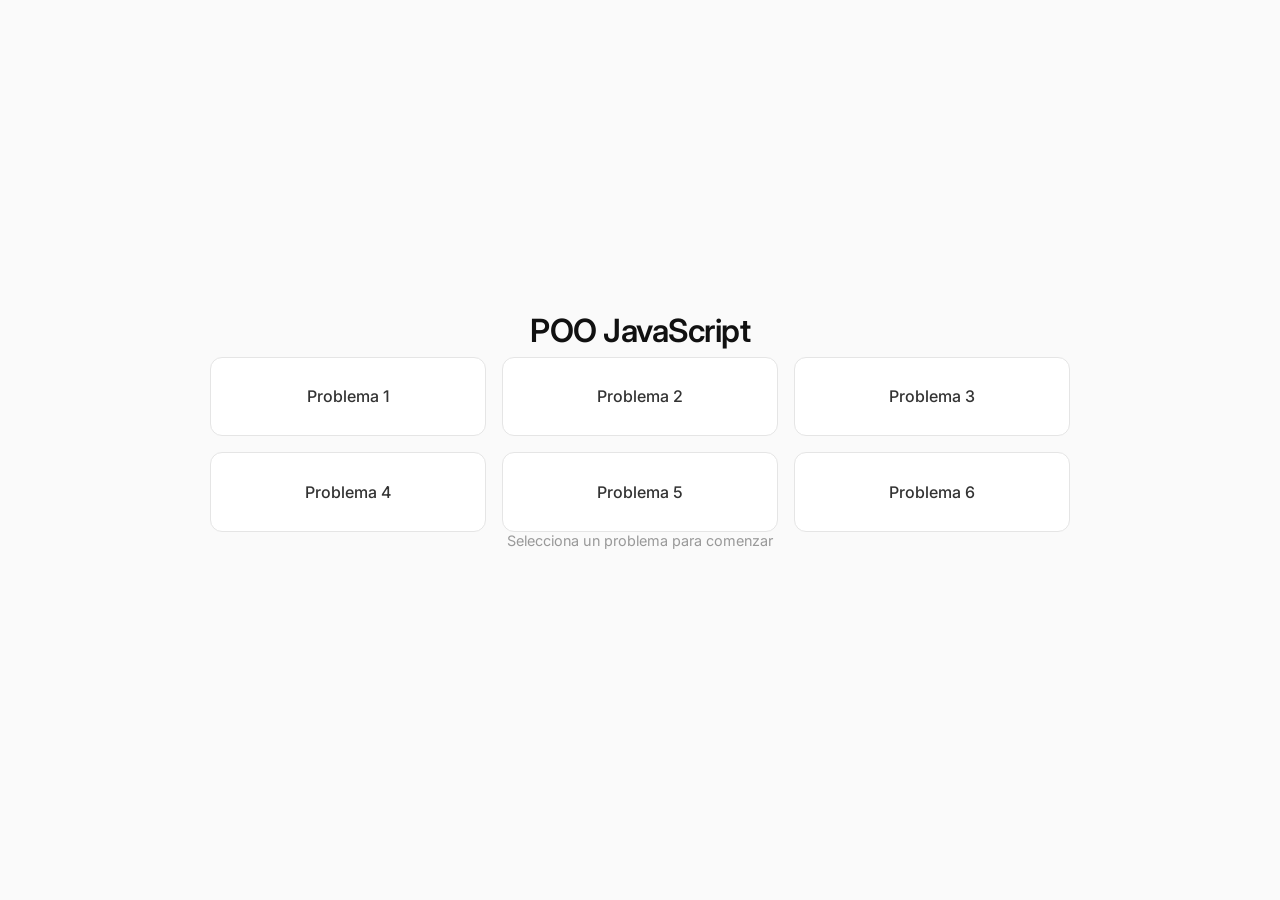
<file: index.html>
<!DOCTYPE html>
<html lang="es">
<head>
    <meta charset="UTF-8">
    <meta name="viewport" content="width=device-width, initial-scale=1.0">
    <title>POO JavaScript</title>
    <link rel="stylesheet" href="./css/styles.css">
</head>
<body>
    <main>
        <div>
            <a href="./Problema-1-Sistema-de-cuentas-bancarias/index.html">Problema 1</a>
            <a href="./Problema-2-Inventario-de-una-tienda/index.html">Problema 2</a>
            <a href="./Problema-3-Registro-de-estudiantes/index.html">Problema 3</a>
            <a href="./Problema-4-Carrito-de-compras-en-una-tienda-en-linea/">Problema 4</a>
            <a href="./Problema-5-Control-de-vehiculos/inde.html">Problema 5</a>
            <a href="./Problema-6-Sistema-de-biblioteca/index.html">Problema 6</a>
        </div>
    </main>
</body>
</html>
</file>
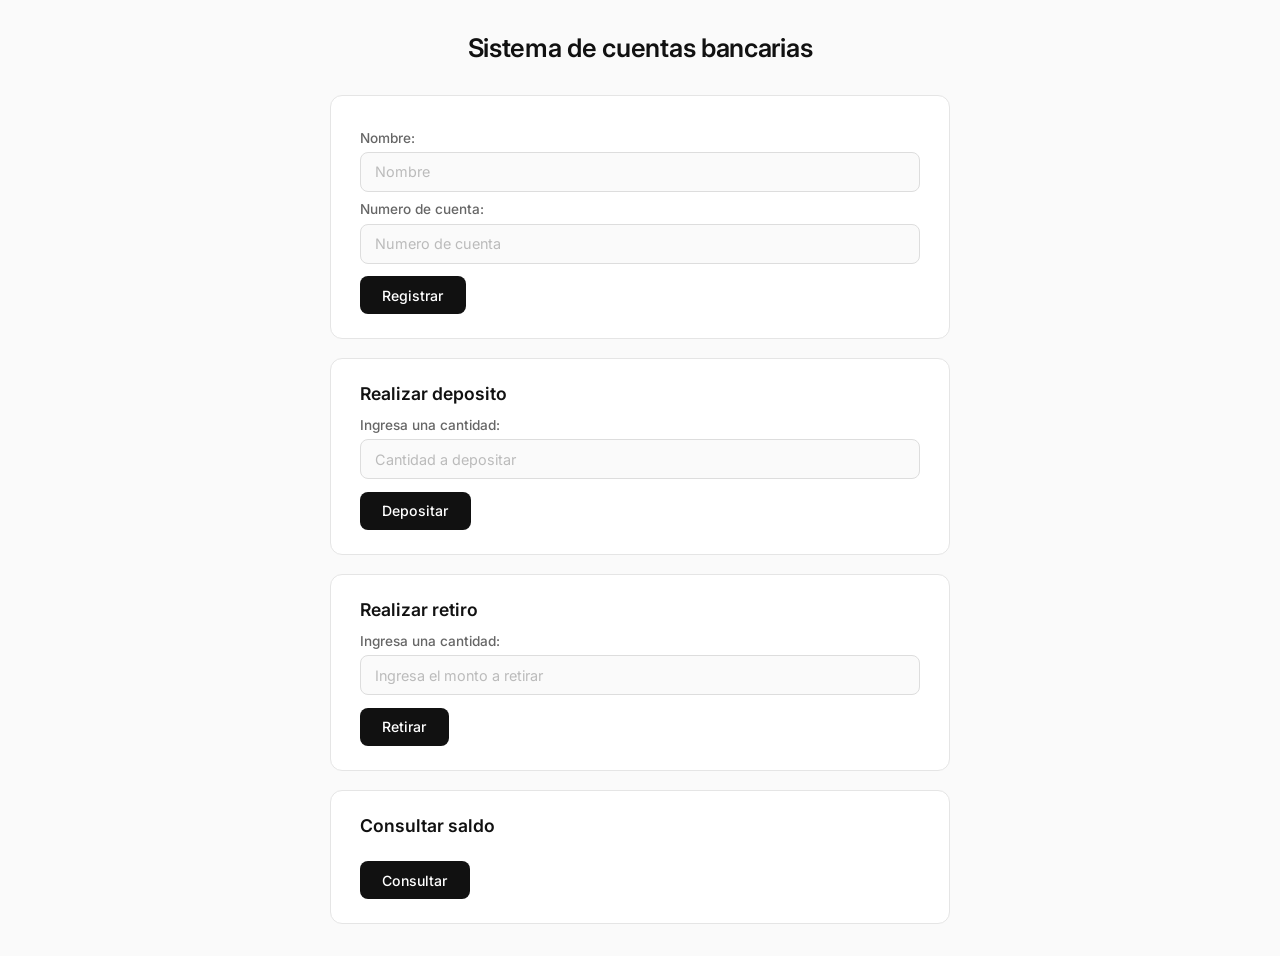
<file: Problema-1-Sistema-de-cuentas-bancarias/index.html>
<!DOCTYPE html>
<html lang="es">
<head>
    <meta charset="UTF-8">
    <meta name="viewport" content="width=device-width, initial-scale=1.0">
    <title>Problema 1: Sistema de cuentas bancarias</title>
    <link rel="stylesheet" href="./css/styles.css">
</head>
<body>
    <main>
        <h1>Sistema de cuentas bancarias</h1>

        <form action="">
            <div class="register-form">
                <h3>Nombre:</h3>
                <input type="text" id="name" placeholder="Nombre" required>
                <h3>Numero de cuenta:</h3>
                <input type="number" id="accountNumber" placeholder="Numero de cuenta" required>

                <button type="button" id="btnRegister">Registrar</button>
            </div>

            <div id="deposit-form">
                <h2>Realizar deposito</h2>

                <h3>Ingresa una cantidad:</h3>
                <input type="number" name="" id="depositInput" placeholder="Cantidad a depositar">
                
                <input type="button" value="Depositar" id="btnDeposit">

                <div id="depositResult"></div>
            </div>

            <div class="withdrawBalance-form">
                <h2>Realizar retiro</h2>

                <h3>Ingresa una cantidad:</h3>
                <input type="number" name="" id="withdraw" placeholder="Ingresa el monto a retirar">

                <input type="button" value="Retirar" id="btnwithdrawBalance">
                <div id="withdrawMoney"></div>
            
            </div>
            
            <div class="consult-form">
                <h2>Consultar saldo</h2>
                <input type="button" value="Consultar" id="btnConsult">
                
                <div id="consult"></div>
            </div>
        </form>
    </main>

    <script type="module" src="./js/Main.js"></script>
</body>
</html>
</file>
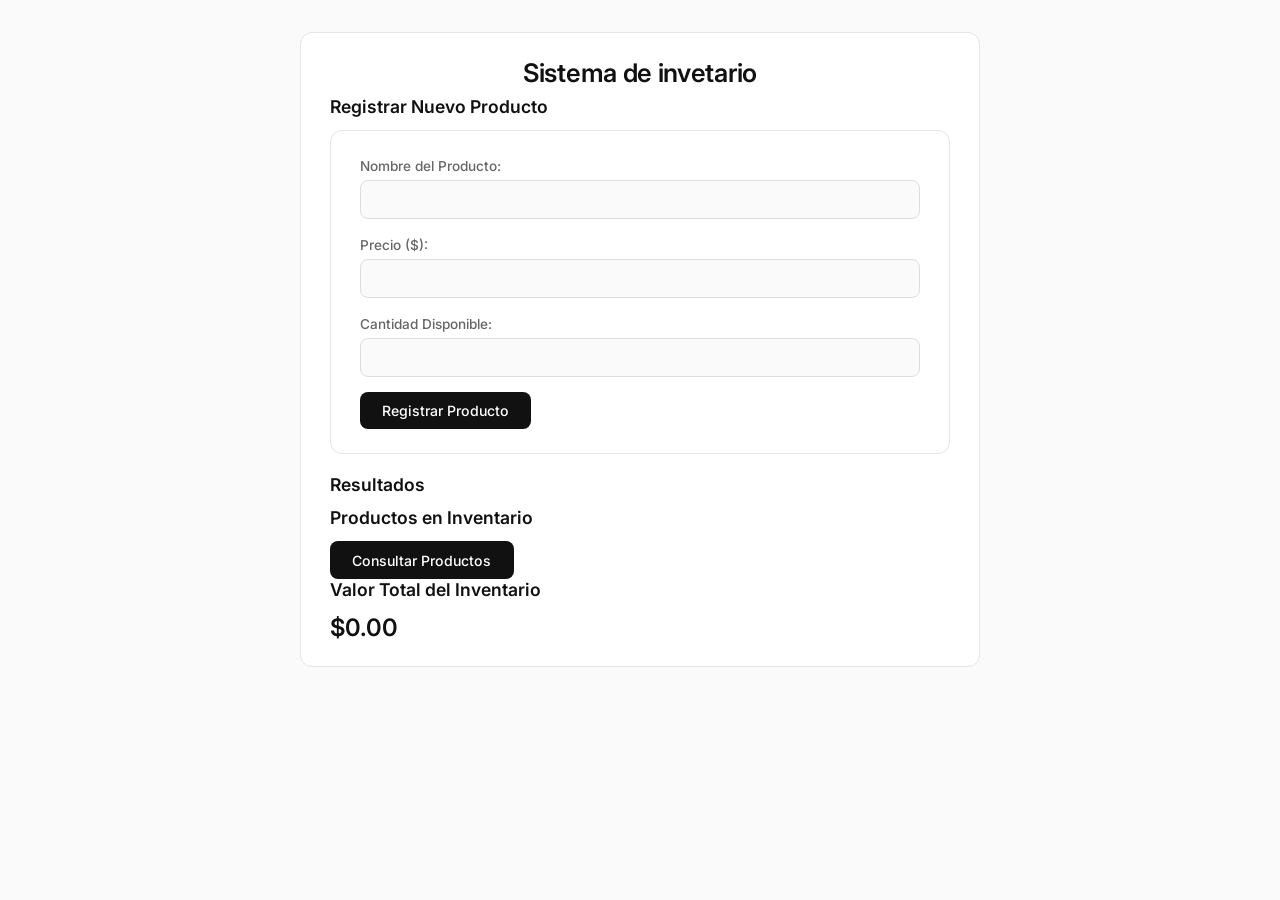
<file: Problema-2-Inventario-de-una-tienda/index.html>
<!DOCTYPE html>
<html lang="es">
<head>
    <meta charset="UTF-8">
    <meta name="viewport" content="width=device-width, initial-scale=1.0">
    <title>Problema 2: Inventario de una tienda</title>
    <link rel="stylesheet" href="./css/styles.css">
</head>
<body>
    <main>
        <div>
            <h1>Sistema de invetario</h1>
        <div>

        <div>
            <h2>Registrar Nuevo Producto</h2>
        </div>
        <form id="productForm">
            <label for="name">Nombre del Producto:</label>
            <input type="text" id="name" required>
            <br><br>
            
            <label for="price">Precio ($):</label>
            <input type="number" id="price" required>
            <br><br>
            
            <label for="amount">Cantidad Disponible:</label>
            <input type="number" id="amount" min="0" required>
            <br><br>
            
            <button type="submit" id="btnRegisterProduct">Registrar Producto</button>
        </form>

        <div>
            <h2>Resultados</h2>
            <div id="result"></div>
        </div>

        <div>
            <h2>Productos en Inventario</h2>
            <input type="button" value="Consultar Productos" id="btnConsult">
            <div id="inventoryList">
                <!-- <p>No hay productos registrados</p> -->
            </div>
        </div>

        <div>
            <h2>Valor Total del Inventario</h2>
            <div id="totalValue">$0.00</div>
        </div>
    </main>

    <script type="module" src="./js/Main.js"></script>
</body>
</html>
</file>
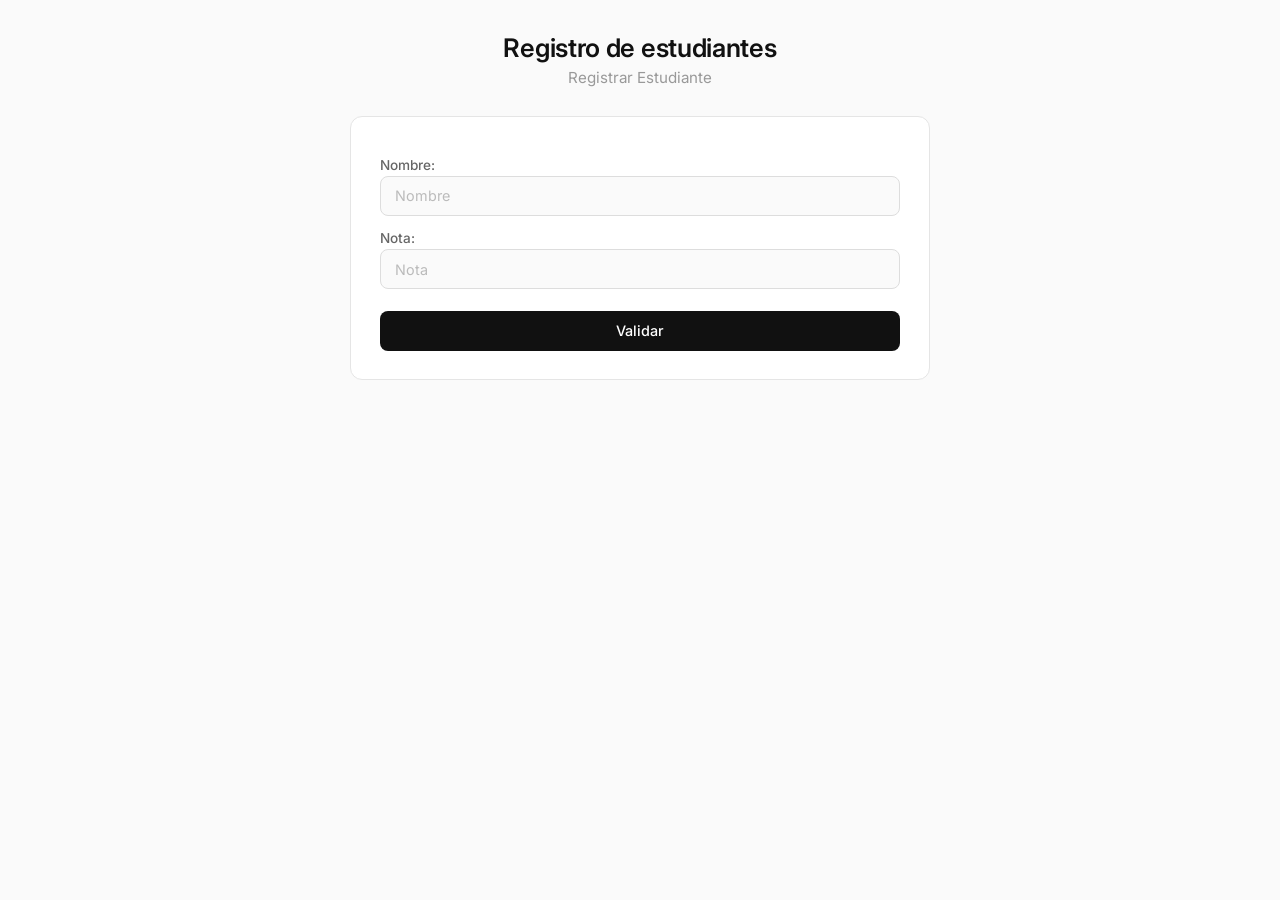
<file: Problema-3-Registro-de-estudiantes/index.html>
<!DOCTYPE html>
<html lang="es">
<head>
    <meta charset="UTF-8">
    <meta name="viewport" content="width=device-width, initial-scale=1.0">
    <title>Problema 3: Registro de estudiantes</title>
    <link rel="stylesheet" href="./css/styles.css">
</head>
<body>
    <main>
        <h1>
            Registro de estudiantes
        </h1>

        <h2>
            Registrar Estudiante
        </h2>

        <form id="studentForm">
            <div>
                <label for="">Nombre:</label>
                <input type="text" id="name" placeholder="Nombre" required><br><br>
                <label for="">Nota:</label>
                <input type="number" id="score" placeholder="Nota" min="0" max="5" required>

                <br><br>
                <input type="submit" value="Validar" id="btnValidate">
            </div>
        </form>

        <div id="result">

        </div>
    </main>

    <script type="module" src="./js/Main.js"></script>
</body>
</html>
</file>
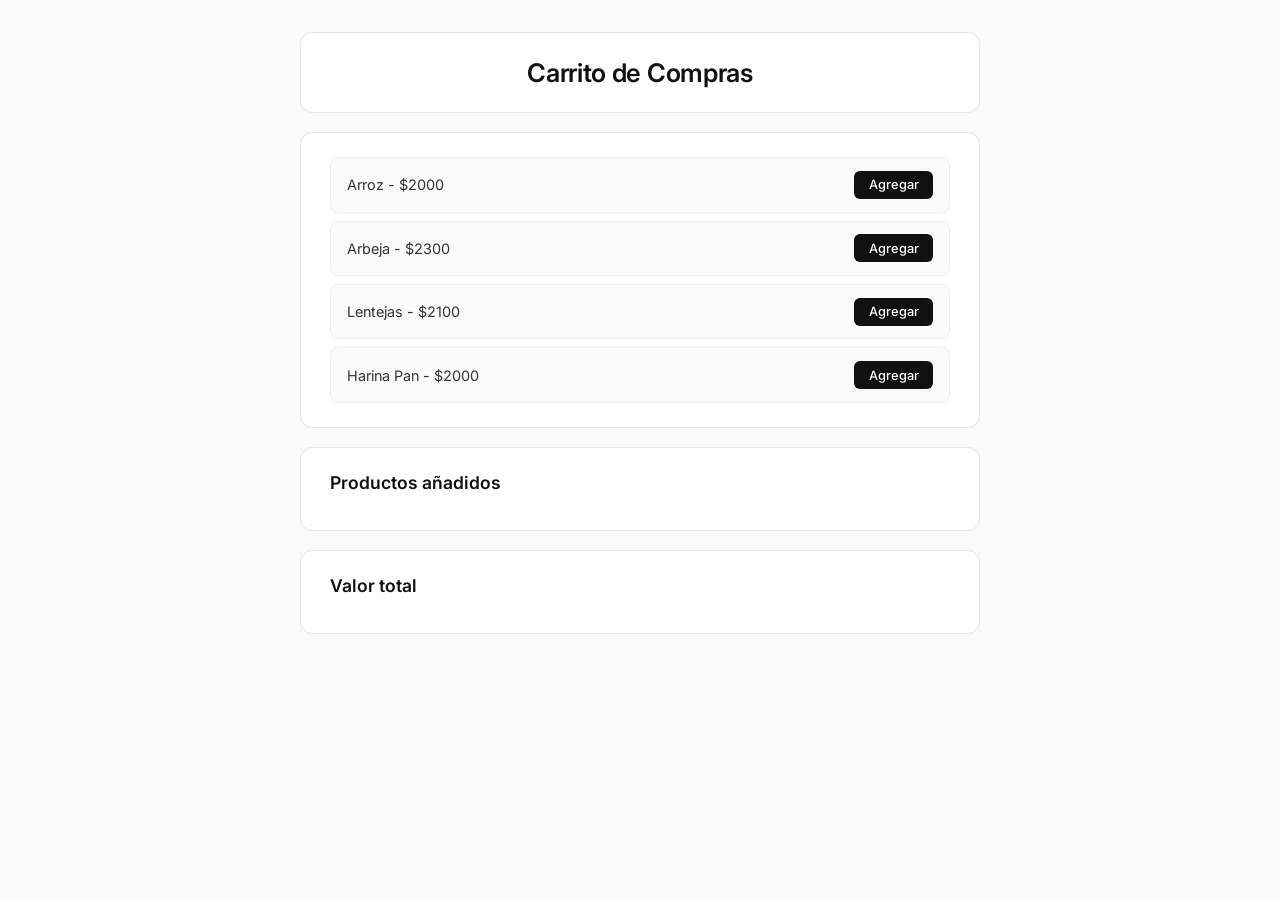
<file: Problema-4-Carrito-de-compras-en-una-tienda-en-linea/index.html>
<!DOCTYPE html>
<html lang="es">
<head>
    <meta charset="UTF-8">
    <meta name="viewport" content="width=device-width, initial-scale=1.0">
    <title>Problema 4: Carrito de compras en una tienda en línea</title>
    <link rel="stylesheet" href="./css/styles.css">
</head>
<body>
    <main>
        <div>
            <h1>Carrito de Compras</h1>
        </div>

        <div>
            <ul id="catalog">

            </ul>
        </div>

        <div>
            <h2>Productos añadidos</h2>
            <ul id="cartItem">

            </ul>
        </div>

        <div>
            <h2>Valor total</h2>
            <div id="valueTotal">

            </div>
        </div>
    </main>

    <script type="module" src="./js/Main.js"></script>
</body>
</html>
</file>
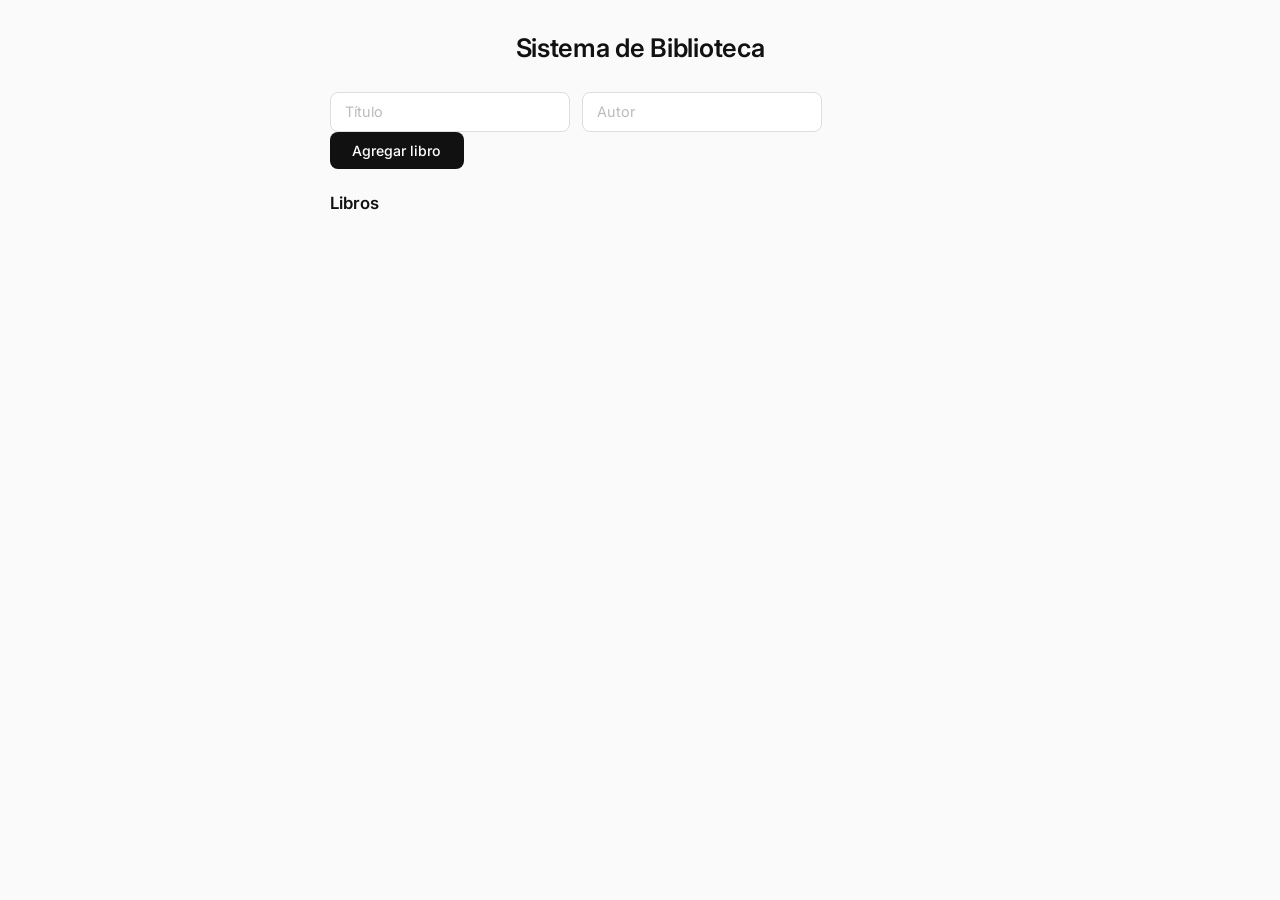
<file: Problema-6-Sistema-de-biblioteca/index.html>
<!DOCTYPE html>
<html lang="es">
<head>
    <meta charset="UTF-8">
    <meta name="viewport" content="width=device-width, initial-scale=1.0">
    <title>Problema 6: Sistema de biblioteca</title>
    <link rel="stylesheet" href="./css/styles.css">
</head>
<body>
    <main>
        <h2>Sistema de Biblioteca</h2>

        <input type="text" id="title" placeholder="Título" required>
        <input type="text" id="author" placeholder="Autor" required>
        <button id="addBook">Agregar libro</button>

        <h3>Libros</h3>
        <div id="bookList"></div>
    </main>

    <script type="module" src="./js/Main.js"></script>
</body>
</html>
</file>
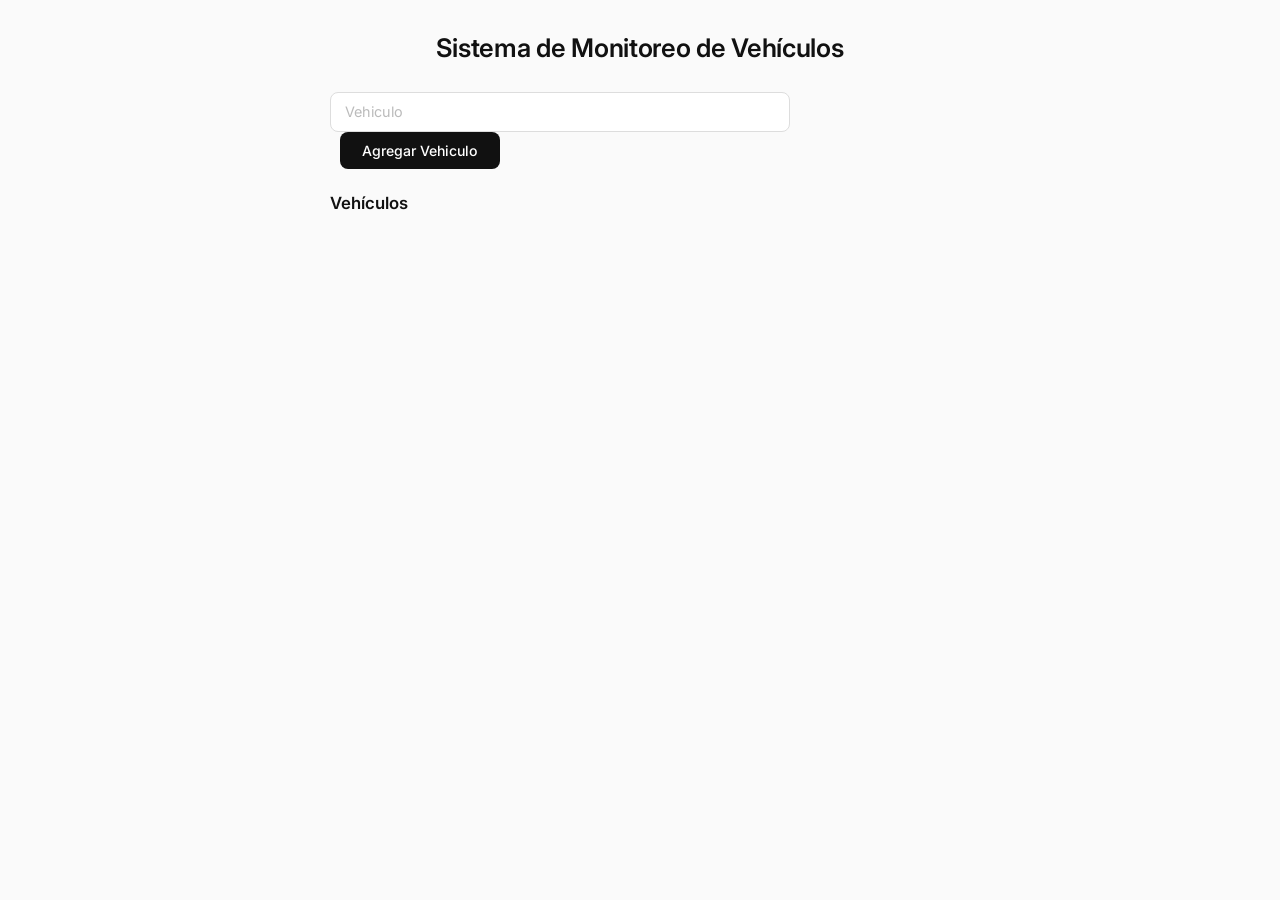
<file: Problema-5-Control-de-vehiculos/inde.html>
<!DOCTYPE html>
<html lang="es">
<head>
    <meta charset="UTF-8">
    <meta name="viewport" content="width=device-width, initial-scale=1.0">
    <title>Problema 5: Control de vehículos</title>
    <link rel="stylesheet" href="./css/styles.css">
</head>
<body>
    <main>
        <h2>Sistema de Monitoreo de Vehículos</h2>

        <input type="text" id="vehicleId" placeholder="Vehiculo">
        <input id="addVehicle" type="submit" value="Agregar Vehiculo" required>

        <h3>Vehículos</h3>
        <div id="listVehicles"></div>

        <script type="module" src="./js/Main.js"></script>
    </main>
</body>
</html>
</file>
<file: css/styles.css>
@import url('https://fonts.googleapis.com/css2?family=Inter:wght@300;400;500;600&display=swap');

* {
    margin: 0;
    padding: 0;
    box-sizing: border-box;
}

body {
    font-family: 'Inter', sans-serif;
    min-height: 100vh;
    background: #fafafa;
    display: flex;
    justify-content: center;
    align-items: center;
    padding: 2rem;
}

main {
    width: 100%;
    max-width: 860px;
    text-align: center;
}

main::before {
    content: 'POO JavaScript';
    display: block;
    font-size: 2rem;
    font-weight: 600;
    color: #111;
    margin-bottom: 0.4rem;
    letter-spacing: -0.5px;
}

main::after {
    content: 'Selecciona un problema para comenzar';
    display: block;
    font-size: 0.9rem;
    color: #999;
    margin-bottom: 2.5rem;
}

main > div {
    display: grid;
    grid-template-columns: repeat(auto-fit, minmax(240px, 1fr));
    gap: 1rem;
}

a {
    display: flex;
    align-items: center;
    justify-content: center;
    text-decoration: none;
    color: #333;
    font-weight: 500;
    font-size: 1rem;
    padding: 1.8rem 1.5rem;
    border-radius: 12px;
    background: #fff;
    border: 1px solid #e5e5e5;
    transition: all 0.2s ease;
}

a:hover {
    border-color: #111;
    color: #111;
    box-shadow: 0 2px 8px rgba(0, 0, 0, 0.06);
}

a:active {
    transform: scale(0.98);
}
</file>
<file: Problema-1-Sistema-de-cuentas-bancarias/css/styles.css>
@import url('https://fonts.googleapis.com/css2?family=Inter:wght@300;400;500;600&display=swap');

* {
    margin: 0;
    padding: 0;
    box-sizing: border-box;
}

body {
    font-family: 'Inter', sans-serif;
    min-height: 100vh;
    background: #fafafa;
    padding: 2rem;
    color: #333;
}

main {
    max-width: 620px;
    margin: 0 auto;
}

h1 {
    text-align: center;
    font-size: 1.6rem;
    font-weight: 600;
    color: #111;
    margin-bottom: 2rem;
    letter-spacing: -0.3px;
}

form {
    display: flex;
    flex-direction: column;
    gap: 1.2rem;
}

.register-form,
#deposit-form,
.withdrawBalance-form,
.consult-form {
    background: #fff;
    border: 1px solid #e5e5e5;
    border-radius: 12px;
    padding: 1.5rem 1.8rem;
    transition: box-shadow 0.2s ease;
}

.register-form:hover,
#deposit-form:hover,
.withdrawBalance-form:hover,
.consult-form:hover {
    box-shadow: 0 2px 12px rgba(0, 0, 0, 0.05);
}

h2 {
    font-size: 1.1rem;
    font-weight: 600;
    color: #111;
    margin-bottom: 0.8rem;
}

h3 {
    font-size: 0.85rem;
    font-weight: 500;
    color: #666;
    margin-bottom: 0.4rem;
    margin-top: 0.6rem;
}

input[type="text"],
input[type="number"] {
    width: 100%;
    padding: 0.65rem 0.9rem;
    background: #fafafa;
    border: 1px solid #ddd;
    border-radius: 8px;
    color: #111;
    font-family: 'Inter', sans-serif;
    font-size: 0.9rem;
    outline: none;
    transition: border-color 0.2s ease;
}

input[type="text"]::placeholder,
input[type="number"]::placeholder {
    color: #bbb;
}

input[type="text"]:focus,
input[type="number"]:focus {
    border-color: #111;
}

button,
input[type="button"] {
    padding: 0.65rem 1.4rem;
    background: #111;
    color: #fff;
    font-family: 'Inter', sans-serif;
    font-size: 0.88rem;
    font-weight: 500;
    border: none;
    border-radius: 8px;
    cursor: pointer;
    transition: opacity 0.2s ease;
    margin-top: 0.8rem;
}

button:hover,
input[type="button"]:hover {
    opacity: 0.8;
}

button:active,
input[type="button"]:active {
    opacity: 0.65;
}

#depositResult,
#withdrawMoney,
#consult {
    margin-top: 0.8rem;
    font-size: 0.9rem;
}

#depositResult:empty,
#withdrawMoney:empty,
#consult:empty {
    display: none;
}

.result {
    padding: 0.8rem 1rem;
    border-radius: 0 8px 8px 0;
    font-weight: 500;
    border-left: 3px solid #ddd;
    background: #f5f5f5;
    color: #333;
}

.result.success {
    border-left-color: #111;
    color: #111;
}

.result.error {
    border-left-color: #999;
    color: #666;
    background: #f9f9f9;
}
</file>
<file: Problema-2-Inventario-de-una-tienda/css/styles.css>
@import url('https://fonts.googleapis.com/css2?family=Inter:wght@300;400;500;600&display=swap');

* {
    margin: 0;
    padding: 0;
    box-sizing: border-box;
}

body {
    font-family: 'Inter', sans-serif;
    min-height: 100vh;
    background: #fafafa;
    padding: 2rem;
    color: #333;
}

main {
    max-width: 680px;
    margin: 0 auto;
}

main > div {
    background: #fff;
    border: 1px solid #e5e5e5;
    border-radius: 12px;
    padding: 1.5rem 1.8rem;
    margin-bottom: 1.2rem;
}

h1 {
    text-align: center;
    font-size: 1.6rem;
    font-weight: 600;
    color: #111;
    margin-bottom: 0.5rem;
    letter-spacing: -0.3px;
}

h2 {
    font-size: 1.1rem;
    font-weight: 600;
    color: #111;
    margin-bottom: 0.8rem;
}

form#productForm {
    background: #fff;
    border: 1px solid #e5e5e5;
    border-radius: 12px;
    padding: 1.5rem 1.8rem;
    margin-bottom: 1.2rem;
}

label {
    font-size: 0.85rem;
    font-weight: 500;
    color: #666;
}

br {
    display: none;
}

form#productForm input[type="text"],
form#productForm input[type="number"] {
    width: 100%;
    padding: 0.65rem 0.9rem;
    margin-top: 0.3rem;
    margin-bottom: 0.9rem;
    background: #fafafa;
    border: 1px solid #ddd;
    border-radius: 8px;
    color: #111;
    font-family: 'Inter', sans-serif;
    font-size: 0.9rem;
    outline: none;
    transition: border-color 0.2s ease;
}

form#productForm input:focus {
    border-color: #111;
}

button,
input[type="button"] {
    padding: 0.65rem 1.4rem;
    background: #111;
    color: #fff;
    font-family: 'Inter', sans-serif;
    font-size: 0.88rem;
    font-weight: 500;
    border: none;
    border-radius: 8px;
    cursor: pointer;
    transition: opacity 0.2s ease;
}

button:hover,
input[type="button"]:hover {
    opacity: 0.8;
}

button:active,
input[type="button"]:active {
    opacity: 0.65;
}

#result p {
    padding: 0.6rem 0.9rem;
    margin-bottom: 0.4rem;
    background: #f5f5f5;
    border-left: 3px solid #333;
    border-radius: 0 8px 8px 0;
    color: #333;
    font-weight: 500;
    font-size: 0.9rem;
}

#inventoryList p {
    padding: 0.7rem 1rem;
    margin-bottom: 0.4rem;
    background: #fafafa;
    border: 1px solid #eee;
    border-radius: 8px;
    color: #333;
    font-size: 0.9rem;
    transition: background 0.15s ease;
}

#inventoryList p:hover {
    background: #f0f0f0;
}

#totalValue {
    font-size: 1.5rem;
    font-weight: 600;
    color: #111;
}
</file>
<file: Problema-3-Registro-de-estudiantes/css/styles.css>
@import url('https://fonts.googleapis.com/css2?family=Inter:wght@300;400;500;600&display=swap');

* {
    margin: 0;
    padding: 0;
    box-sizing: border-box;
}

body {
    font-family: 'Inter', sans-serif;
    min-height: 100vh;
    background: #fafafa;
    padding: 2rem;
    color: #333;
}

main {
    max-width: 580px;
    margin: 0 auto;
}

h1 {
    text-align: center;
    font-size: 1.6rem;
    font-weight: 600;
    color: #111;
    margin-bottom: 0.3rem;
    letter-spacing: -0.3px;
}

h2 {
    text-align: center;
    font-size: 0.95rem;
    font-weight: 400;
    color: #999;
    margin-bottom: 1.8rem;
}

form#studentForm {
    background: #fff;
    border: 1px solid #e5e5e5;
    border-radius: 12px;
    padding: 1.8rem;
    margin-bottom: 1.5rem;
}

form#studentForm > div {
    display: flex;
    flex-direction: column;
    gap: 0.2rem;
}

br {
    display: none;
}

label {
    font-size: 0.85rem;
    font-weight: 500;
    color: #666;
    margin-top: 0.7rem;
}

input[type="text"],
input[type="number"] {
    width: 100%;
    padding: 0.65rem 0.9rem;
    background: #fafafa;
    border: 1px solid #ddd;
    border-radius: 8px;
    color: #111;
    font-family: 'Inter', sans-serif;
    font-size: 0.9rem;
    outline: none;
    transition: border-color 0.2s ease;
}

input[type="text"]::placeholder,
input[type="number"]::placeholder {
    color: #bbb;
}

input[type="text"]:focus,
input[type="number"]:focus {
    border-color: #111;
}

input[type="submit"] {
    width: 100%;
    padding: 0.7rem 1.4rem;
    margin-top: 1.2rem;
    background: #111;
    color: #fff;
    font-family: 'Inter', sans-serif;
    font-size: 0.9rem;
    font-weight: 500;
    border: none;
    border-radius: 8px;
    cursor: pointer;
    transition: opacity 0.2s ease;
}

input[type="submit"]:hover {
    opacity: 0.8;
}

input[type="submit"]:active {
    opacity: 0.65;
}

#result {
    display: flex;
    flex-direction: column;
    gap: 0.5rem;
}

#result p {
    padding: 0.8rem 1rem;
    background: #fff;
    border: 1px solid #e5e5e5;
    border-radius: 10px;
    color: #333;
    font-size: 0.9rem;
    font-weight: 400;
}
</file>
<file: Problema-4-Carrito-de-compras-en-una-tienda-en-linea/css/styles.css>
@import url('https://fonts.googleapis.com/css2?family=Inter:wght@300;400;500;600&display=swap');

* {
    margin: 0;
    padding: 0;
    box-sizing: border-box;
}

body {
    font-family: 'Inter', sans-serif;
    min-height: 100vh;
    background: #fafafa;
    padding: 2rem;
    color: #333;
}

main {
    max-width: 680px;
    margin: 0 auto;
}

main > div {
    background: #fff;
    border: 1px solid #e5e5e5;
    border-radius: 12px;
    padding: 1.5rem 1.8rem;
    margin-bottom: 1.2rem;
}

h1 {
    text-align: center;
    font-size: 1.6rem;
    font-weight: 600;
    color: #111;
    letter-spacing: -0.3px;
}

h2 {
    font-size: 1.1rem;
    font-weight: 600;
    color: #111;
    margin-bottom: 0.8rem;
}

ul#catalog {
    list-style: none;
    display: flex;
    flex-direction: column;
    gap: 0.5rem;
}

ul#catalog li {
    display: flex;
    justify-content: space-between;
    align-items: center;
    padding: 0.8rem 1rem;
    background: #fafafa;
    border: 1px solid #eee;
    border-radius: 8px;
    color: #333;
    font-size: 0.9rem;
    transition: background 0.15s ease;
}

ul#catalog li:hover {
    background: #f0f0f0;
}

ul#catalog li button {
    padding: 0.4rem 0.9rem;
    background: #111;
    color: #fff;
    font-family: 'Inter', sans-serif;
    font-size: 0.8rem;
    font-weight: 500;
    border: none;
    border-radius: 6px;
    cursor: pointer;
    transition: opacity 0.2s ease;
    margin-left: 0.8rem;
    white-space: nowrap;
}

ul#catalog li button:hover {
    opacity: 0.8;
}

ul#cartItem {
    list-style: none;
    display: flex;
    flex-direction: column;
    gap: 0.4rem;
}

ul#cartItem li {
    display: flex;
    justify-content: space-between;
    align-items: center;
    padding: 0.7rem 1rem;
    background: #f5f5f5;
    border-left: 3px solid #333;
    border-radius: 0 8px 8px 0;
    color: #333;
    font-size: 0.9rem;
}

ul#cartItem li button {
    padding: 0.35rem 0.8rem;
    background: #fff;
    color: #333;
    font-family: 'Inter', sans-serif;
    font-size: 0.78rem;
    font-weight: 500;
    border: 1px solid #ddd;
    border-radius: 6px;
    cursor: pointer;
    transition: all 0.2s ease;
    margin-left: 0.8rem;
}

ul#cartItem li button:hover {
    border-color: #111;
    color: #111;
}

#valueTotal {
    text-align: center;
}

#valueTotal p {
    font-size: 1.5rem;
    font-weight: 600;
    color: #111;
}
</file>
<file: Problema-6-Sistema-de-biblioteca/css/styles.css>
@import url('https://fonts.googleapis.com/css2?family=Inter:wght@300;400;500;600&display=swap');

* {
    margin: 0;
    padding: 0;
    box-sizing: border-box;
}

body {
    font-family: 'Inter', sans-serif;
    min-height: 100vh;
    background: #fafafa;
    padding: 2rem;
    color: #333;
}

main {
    max-width: 620px;
    margin: 0 auto;
}

h2 {
    text-align: center;
    font-size: 1.6rem;
    font-weight: 600;
    color: #111;
    margin-bottom: 1.8rem;
    letter-spacing: -0.3px;
}

h3 {
    font-size: 1.05rem;
    font-weight: 600;
    color: #111;
    margin-bottom: 0.8rem;
    margin-top: 1.5rem;
}

input[type="text"] {
    width: calc(50% - 70px);
    padding: 0.65rem 0.9rem;
    margin-right: 0.5rem;
    background: #fff;
    border: 1px solid #ddd;
    border-radius: 8px;
    color: #111;
    font-family: 'Inter', sans-serif;
    font-size: 0.9rem;
    outline: none;
    transition: border-color 0.2s ease;
}

input[type="text"]::placeholder {
    color: #bbb;
}

input[type="text"]:focus {
    border-color: #111;
}

button#addBook {
    padding: 0.65rem 1.4rem;
    background: #111;
    color: #fff;
    font-family: 'Inter', sans-serif;
    font-size: 0.88rem;
    font-weight: 500;
    border: none;
    border-radius: 8px;
    cursor: pointer;
    transition: opacity 0.2s ease;
}

button#addBook:hover {
    opacity: 0.8;
}

button#addBook:active {
    opacity: 0.65;
}

#bookList {
    display: flex;
    flex-direction: column;
    gap: 0.8rem;
}

#bookList > div {
    background: #fff;
    border: 1px solid #e5e5e5;
    border-radius: 12px;
    padding: 1.2rem 1.5rem;
    transition: box-shadow 0.2s ease;
}

#bookList > div:hover {
    box-shadow: 0 2px 12px rgba(0, 0, 0, 0.05);
}

#bookList > div h4 {
    font-size: 1rem;
    font-weight: 600;
    color: #111;
    margin-bottom: 0.2rem;
}

#bookList > div p {
    font-size: 0.85rem;
    color: #666;
    margin-bottom: 0.2rem;
}

#bookList > div p:last-of-type {
    margin-bottom: 0.8rem;
    font-weight: 500;
    color: #333;
}

#bookList > div button {
    padding: 0.4rem 1rem;
    font-family: 'Inter', sans-serif;
    font-size: 0.8rem;
    font-weight: 500;
    border-radius: 6px;
    cursor: pointer;
    transition: opacity 0.2s ease;
    margin-right: 0.5rem;
}

#bookList > div button:first-of-type {
    background: #111;
    color: #fff;
    border: none;
}

#bookList > div button:first-of-type:hover {
    opacity: 0.8;
}

#bookList > div button:last-of-type {
    background: #fff;
    color: #333;
    border: 1px solid #ddd;
}

#bookList > div button:last-of-type:hover {
    border-color: #111;
    color: #111;
}
</file>
<file: Problema-5-Control-de-vehiculos/css/styles.css>
@import url('https://fonts.googleapis.com/css2?family=Inter:wght@300;400;500;600&display=swap');

* {
    margin: 0;
    padding: 0;
    box-sizing: border-box;
}

body {
    font-family: 'Inter', sans-serif;
    min-height: 100vh;
    background: #fafafa;
    padding: 2rem;
    color: #333;
}

main {
    max-width: 620px;
    margin: 0 auto;
}

h2 {
    text-align: center;
    font-size: 1.6rem;
    font-weight: 600;
    color: #111;
    margin-bottom: 1.8rem;
    letter-spacing: -0.3px;
}

h3 {
    font-size: 1.05rem;
    font-weight: 600;
    color: #111;
    margin-bottom: 0.8rem;
    margin-top: 1.5rem;
}

input[type="text"] {
    width: calc(100% - 160px);
    padding: 0.65rem 0.9rem;
    background: #fff;
    border: 1px solid #ddd;
    border-radius: 8px;
    color: #111;
    font-family: 'Inter', sans-serif;
    font-size: 0.9rem;
    outline: none;
    transition: border-color 0.2s ease;
}

input[type="text"]::placeholder {
    color: #bbb;
}

input[type="text"]:focus {
    border-color: #111;
}

input[type="submit"] {
    padding: 0.65rem 1.4rem;
    margin-left: 0.6rem;
    background: #111;
    color: #fff;
    font-family: 'Inter', sans-serif;
    font-size: 0.88rem;
    font-weight: 500;
    border: none;
    border-radius: 8px;
    cursor: pointer;
    transition: opacity 0.2s ease;
}

input[type="submit"]:hover {
    opacity: 0.8;
}

input[type="submit"]:active {
    opacity: 0.65;
}

#listVehicles {
    display: flex;
    flex-direction: column;
    gap: 0.8rem;
}

#listVehicles .vehiculo {
    background: #fff;
    border: 1px solid #e5e5e5;
    border-radius: 12px;
    padding: 1.2rem 1.5rem;
    transition: box-shadow 0.2s ease;
}

#listVehicles .vehiculo:hover {
    box-shadow: 0 2px 12px rgba(0, 0, 0, 0.05);
}

#listVehicles .vehiculo h4 {
    font-size: 0.85rem;
    font-weight: 500;
    color: #999;
    margin-bottom: 0.3rem;
    text-transform: uppercase;
    letter-spacing: 0.5px;
}

#listVehicles .vehiculo p {
    font-size: 1.15rem;
    font-weight: 600;
    color: #111;
    margin-bottom: 0.8rem;
}

#listVehicles .vehiculo button {
    padding: 0.45rem 1rem;
    font-family: 'Inter', sans-serif;
    font-size: 0.8rem;
    font-weight: 500;
    border-radius: 6px;
    cursor: pointer;
    transition: opacity 0.2s ease;
    margin-right: 0.5rem;
}

#listVehicles .vehiculo button:first-of-type {
    background: #111;
    color: #fff;
    border: none;
}

#listVehicles .vehiculo button:first-of-type:hover {
    opacity: 0.8;
}

#listVehicles .vehiculo button:last-of-type {
    background: #fff;
    color: #333;
    border: 1px solid #ddd;
}

#listVehicles .vehiculo button:last-of-type:hover {
    border-color: #111;
    color: #111;
}
</file>
